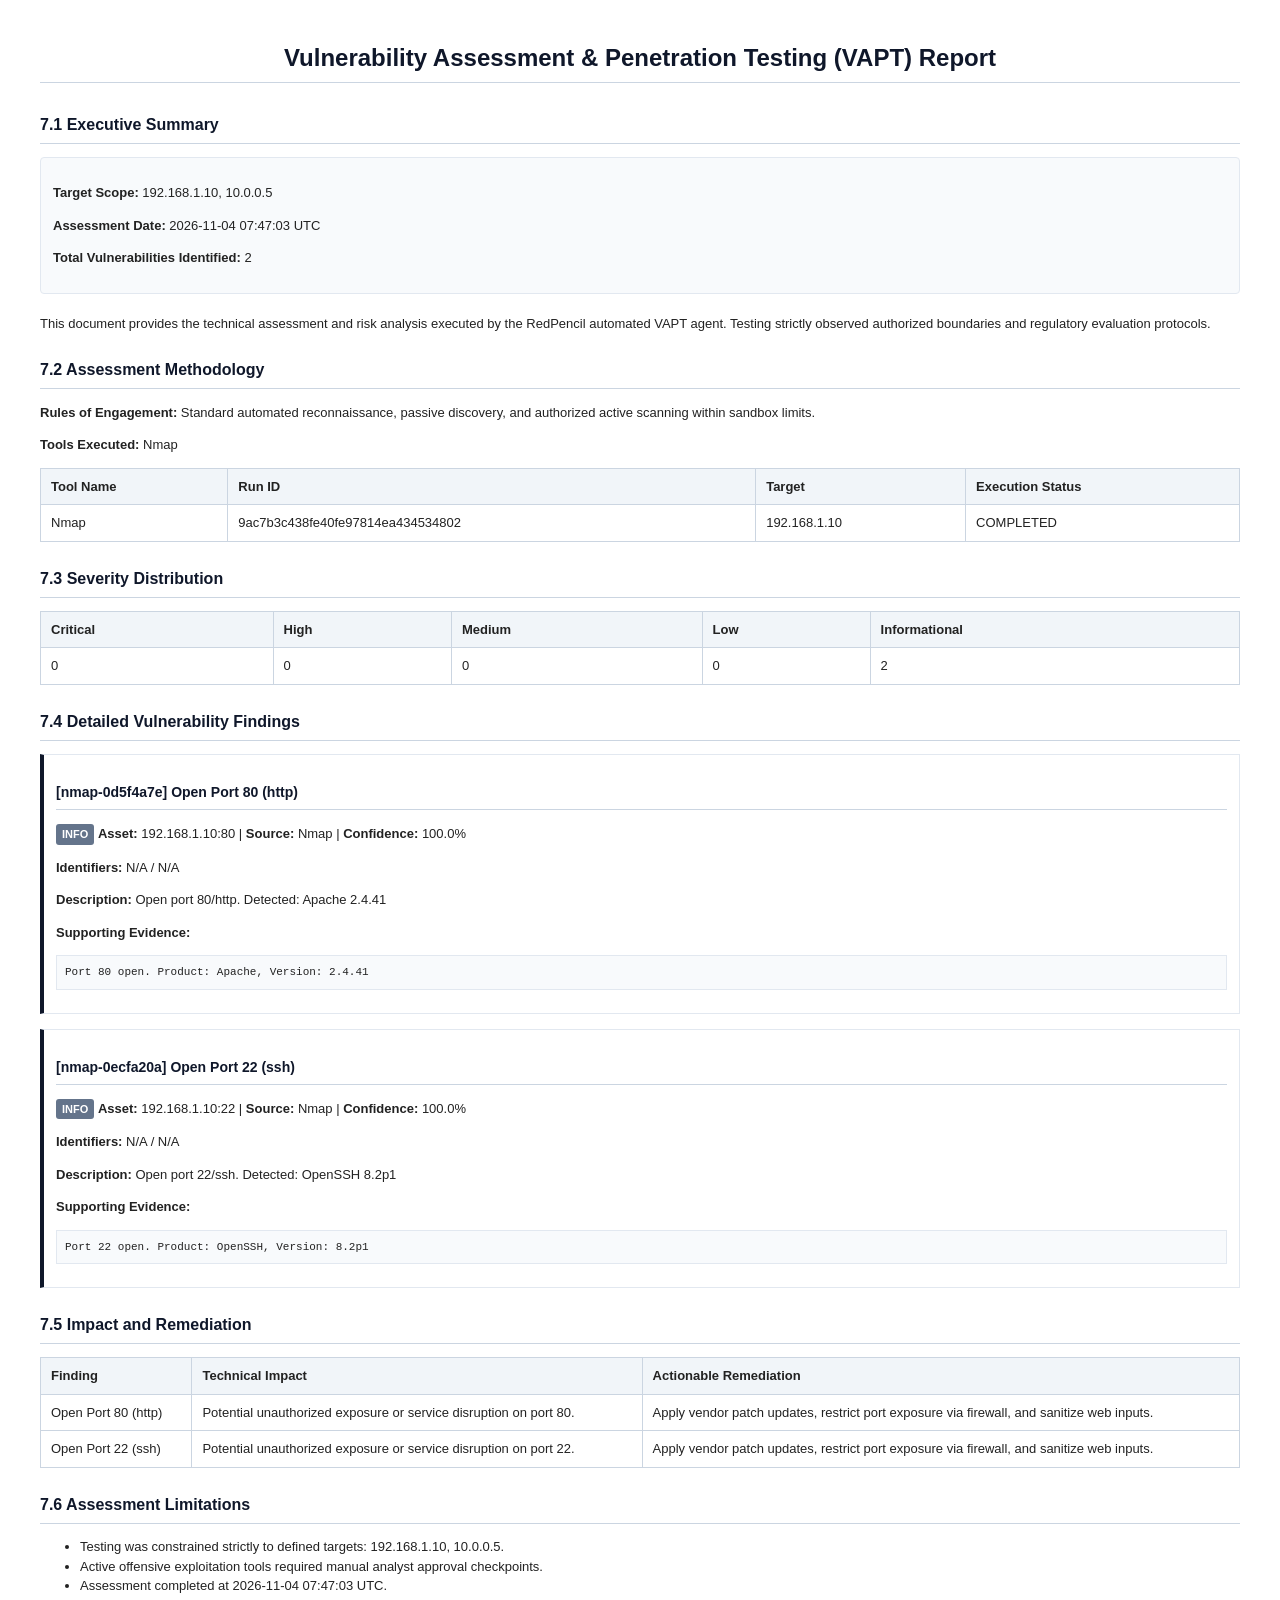
<file: artifacts/sample_report.html>
<!DOCTYPE html>
<html lang="en">
<head>
    <meta charset="UTF-8">
    <title>RedPencil VAPT Assessment Report</title>
    <style>
        body {
            font-family: Arial, sans-serif;
            color: #222;
            line-height: 1.5;
            margin: 40px;
            font-size: 13px;
        }
        h1, h2, h3 {
            color: #0f172a;
            border-bottom: 1px solid #cbd5e1;
            padding-bottom: 6px;
        }
        h1 { font-size: 24px; text-align: center; margin-bottom: 30px; }
        h2 { font-size: 16px; margin-top: 25px; }
        h3 { font-size: 14px; margin-top: 15px; }
        .meta-box {
            background-color: #f8fafc;
            border: 1px solid #e2e8f0;
            padding: 12px;
            border-radius: 4px;
            margin-bottom: 20px;
        }
        table {
            width: 100%;
            border-collapse: collapse;
            margin-top: 10px;
            margin-bottom: 20px;
        }
        th, td {
            border: 1px solid #cbd5e1;
            padding: 8px 10px;
            text-align: left;
        }
        th {
            background-color: #f1f5f9;
            font-weight: 600;
        }
        .badge {
            display: inline-block;
            padding: 2px 6px;
            font-size: 11px;
            font-weight: bold;
            border-radius: 3px;
            color: #fff;
        }
        .badge-CRITICAL { background-color: #dc2626; }
        .badge-HIGH { background-color: #ea580c; }
        .badge-MEDIUM { background-color: #d97706; }
        .badge-LOW { background-color: #2563eb; }
        .badge-INFO { background-color: #64748b; }
        .finding-card {
            border: 1px solid #e2e8f0;
            border-left: 4px solid #0f172a;
            padding: 12px;
            margin-bottom: 15px;
            background-color: #ffffff;
        }
        pre {
            background: #f8fafc;
            border: 1px solid #e2e8f0;
            padding: 8px;
            font-size: 11px;
            white-space: pre-wrap;
            word-wrap: break-word;
        }
    </style>
</head>
<body>

    <h1>Vulnerability Assessment &amp; Penetration Testing (VAPT) Report</h1>

    <!-- 7.1 Executive Summary -->
    <h2>7.1 Executive Summary</h2>
    <div class="meta-box">
        <p><strong>Target Scope:</strong> 192.168.1.10, 10.0.0.5</p>
        <p><strong>Assessment Date:</strong> 2026-11-04 07:47:03 UTC</p>
        <p><strong>Total Vulnerabilities Identified:</strong> 2</p>
    </div>
    <p>
        This document provides the technical assessment and risk analysis executed by the RedPencil automated VAPT agent.
        Testing strictly observed authorized boundaries and regulatory evaluation protocols.
    </p>

    <!-- 7.2 Assessment Methodology -->
    <h2>7.2 Assessment Methodology</h2>
    <p><strong>Rules of Engagement:</strong> Standard automated reconnaissance, passive discovery, and authorized active scanning within sandbox limits.</p>
    <p><strong>Tools Executed:</strong> Nmap</p>
    <table>
        <thead>
            <tr>
                <th>Tool Name</th>
                <th>Run ID</th>
                <th>Target</th>
                <th>Execution Status</th>
            </tr>
        </thead>
        <tbody>
            
            <tr>
                <td>Nmap</td>
                <td>9ac7b3c438fe40fe97814ea434534802</td>
                <td>192.168.1.10</td>
                <td>COMPLETED</td>
            </tr>
            
        </tbody>
    </table>

    <!-- 7.3 Severity Distribution -->
    <h2>7.3 Severity Distribution</h2>
    <table>
        <thead>
            <tr>
                <th>Critical</th>
                <th>High</th>
                <th>Medium</th>
                <th>Low</th>
                <th>Informational</th>
            </tr>
        </thead>
        <tbody>
            <tr>
                <td>0</td>
                <td>0</td>
                <td>0</td>
                <td>0</td>
                <td>2</td>
            </tr>
        </tbody>
    </table>

    <!-- 7.4 Detailed Vulnerability Findings -->
    <h2>7.4 Detailed Vulnerability Findings</h2>
    
    <div class="finding-card">
        <h3>[nmap-0d5f4a7e] Open Port 80 (http)</h3>
        <p>
            <span class="badge badge-INFO">INFO</span>
            <strong>Asset:</strong> 192.168.1.10:80 |
            <strong>Source:</strong> Nmap |
            <strong>Confidence:</strong> 100.0%
        </p>
        <p><strong>Identifiers:</strong> N/A / N/A</p>
        <p><strong>Description:</strong> Open port 80/http. Detected: Apache 2.4.41</p>
        <p><strong>Supporting Evidence:</strong></p>
        <pre>Port 80 open. Product: Apache, Version: 2.4.41</pre>
    </div>
    
    <div class="finding-card">
        <h3>[nmap-0ecfa20a] Open Port 22 (ssh)</h3>
        <p>
            <span class="badge badge-INFO">INFO</span>
            <strong>Asset:</strong> 192.168.1.10:22 |
            <strong>Source:</strong> Nmap |
            <strong>Confidence:</strong> 100.0%
        </p>
        <p><strong>Identifiers:</strong> N/A / N/A</p>
        <p><strong>Description:</strong> Open port 22/ssh. Detected: OpenSSH 8.2p1</p>
        <p><strong>Supporting Evidence:</strong></p>
        <pre>Port 22 open. Product: OpenSSH, Version: 8.2p1</pre>
    </div>
    

    <!-- 7.5 Impact and Remediation -->
    <h2>7.5 Impact and Remediation</h2>
    <table>
        <thead>
            <tr>
                <th>Finding</th>
                <th>Technical Impact</th>
                <th>Actionable Remediation</th>
            </tr>
        </thead>
        <tbody>
            
            <tr>
                <td>Open Port 80 (http)</td>
                <td>Potential unauthorized exposure or service disruption on port 80.</td>
                <td>Apply vendor patch updates, restrict port exposure via firewall, and sanitize web inputs.</td>
            </tr>
            
            <tr>
                <td>Open Port 22 (ssh)</td>
                <td>Potential unauthorized exposure or service disruption on port 22.</td>
                <td>Apply vendor patch updates, restrict port exposure via firewall, and sanitize web inputs.</td>
            </tr>
            
        </tbody>
    </table>

    <!-- 7.6 Assessment Limitations -->
    <h2>7.6 Assessment Limitations</h2>
    <ul>
        <li>Testing was constrained strictly to defined targets: 192.168.1.10, 10.0.0.5.</li>
        <li>Active offensive exploitation tools required manual analyst approval checkpoints.</li>
        <li>Assessment completed at 2026-11-04 07:47:03 UTC.</li>
    </ul>

</body>
</html>
</file>
